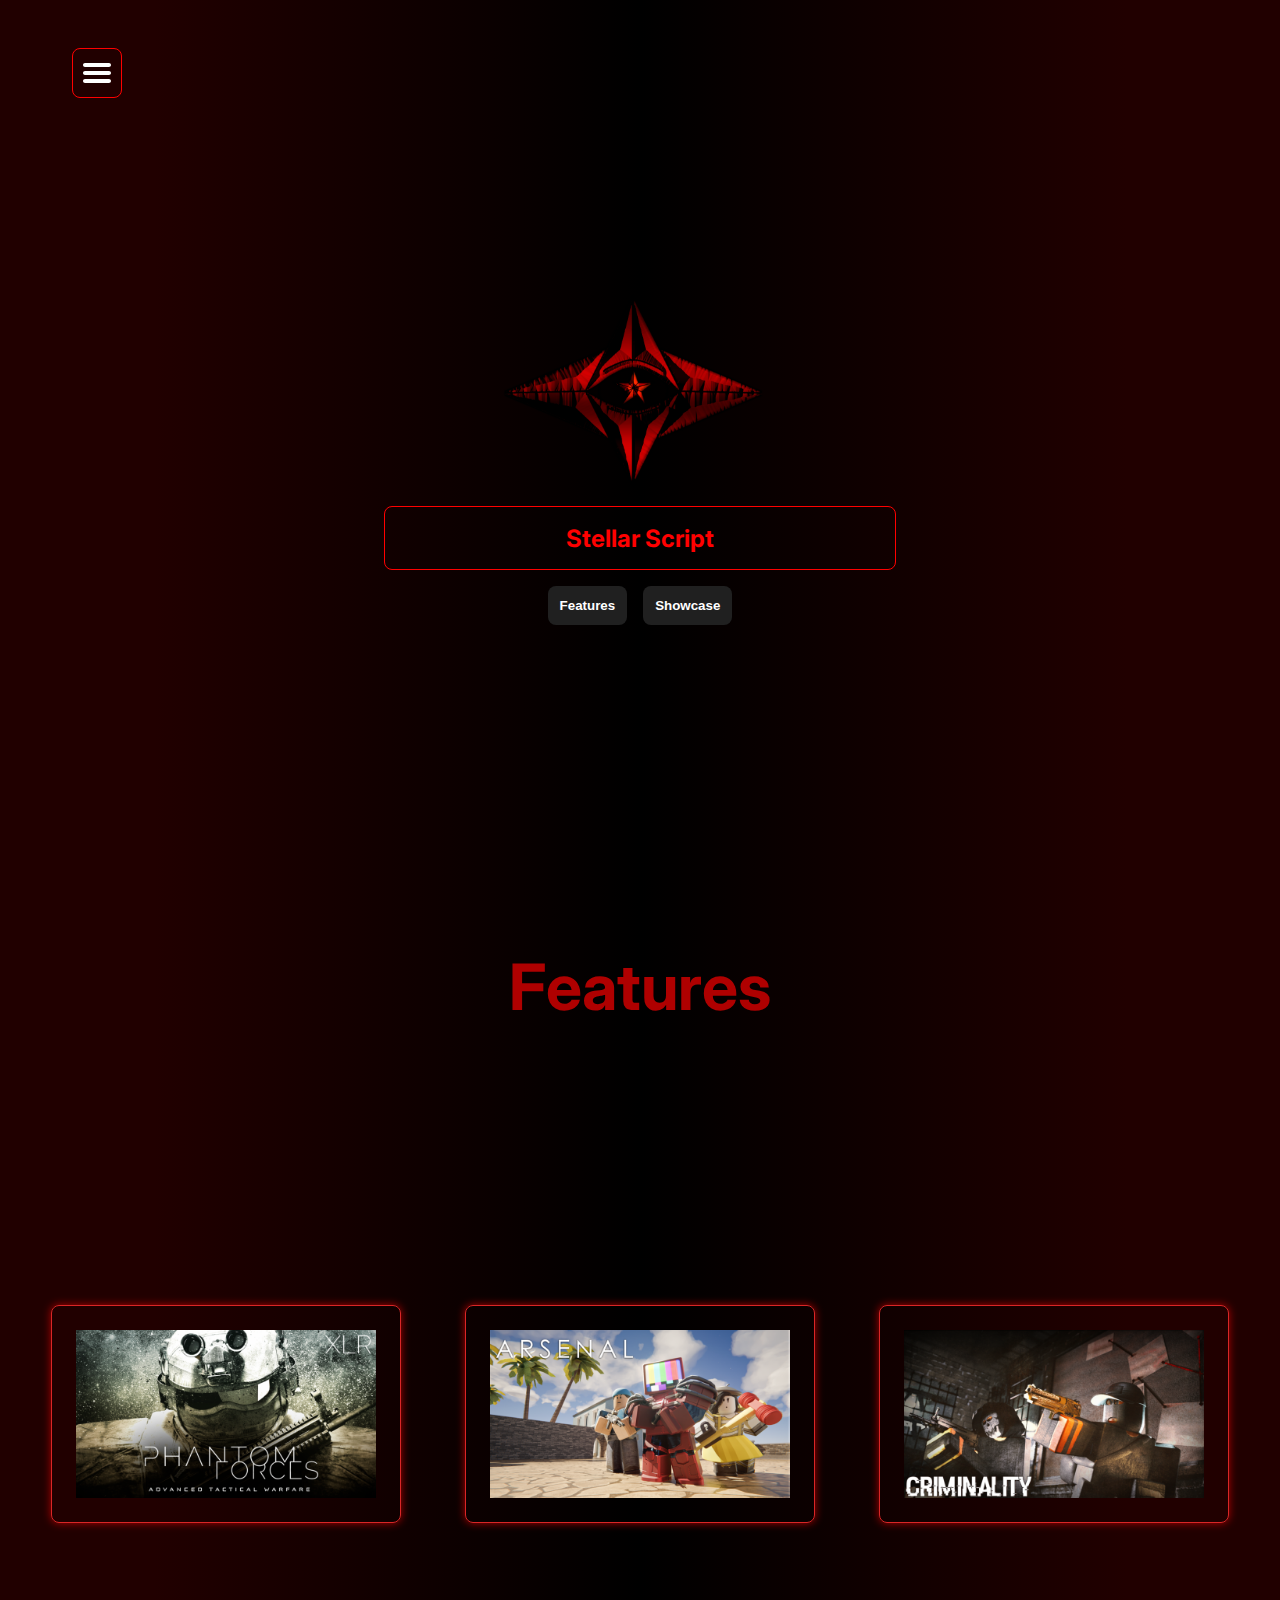
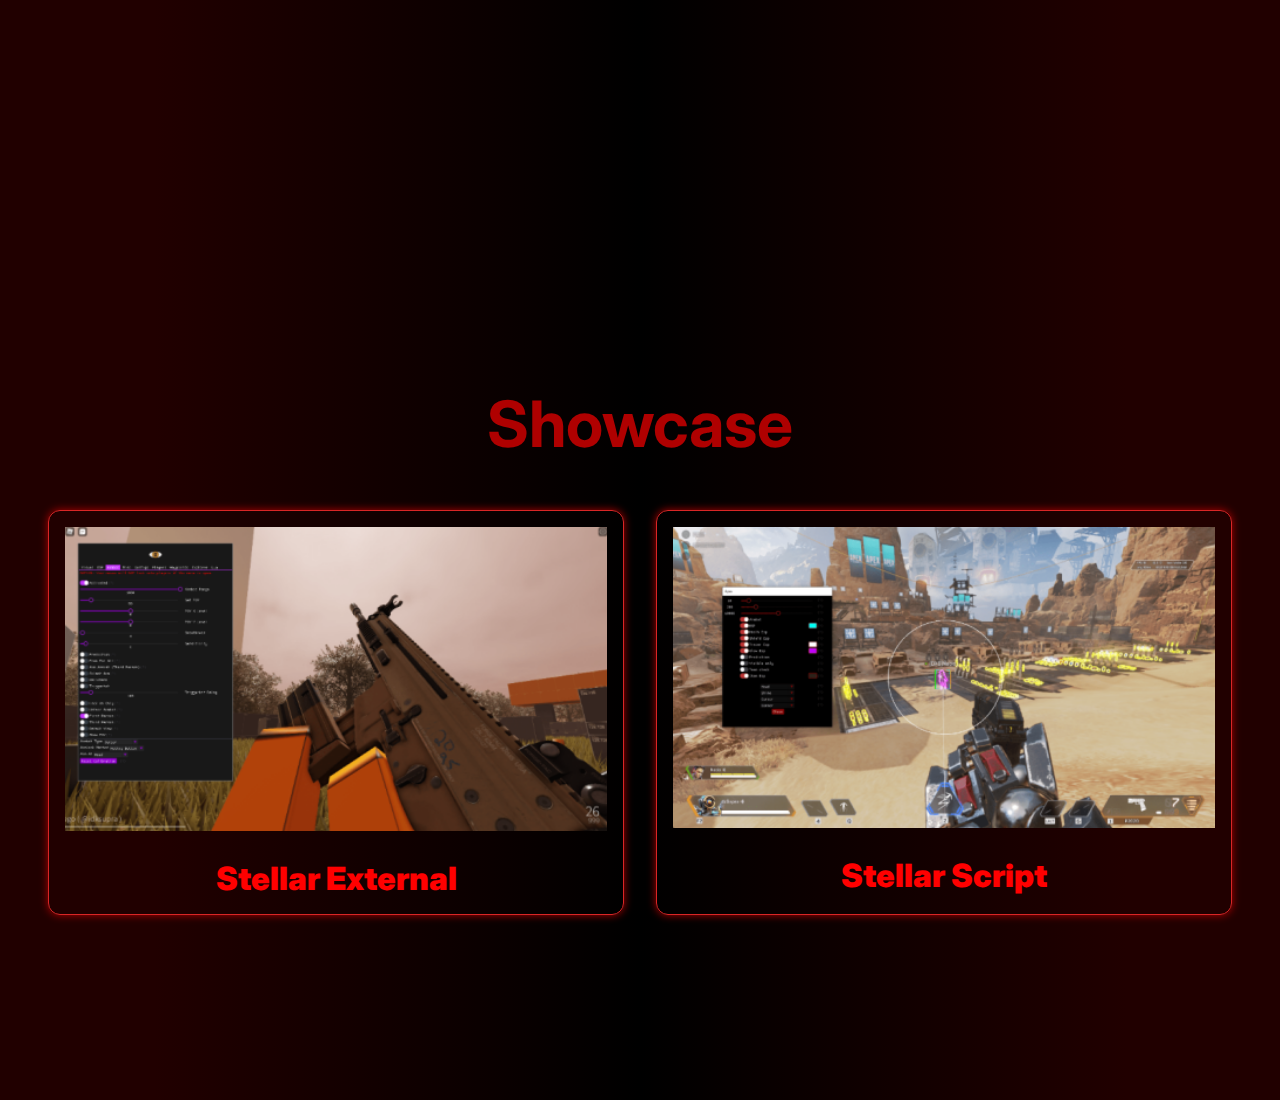
<file: index.html>
<!DOCTYPE html>
<html lang="en">
<head>
    <meta charset="UTF-8">
    <meta http-equiv="X-UA-Compatible" content="IE=edge">
    <meta name="viewport" content="width=device-width, initial-scale=1.0">
    <link rel="preconnect" href="https://fonts.googleapis.com">
    <link rel="preconnect" href="https://fonts.gstatic.com" crossorigin>
    <link href="https://fonts.googleapis.com/css2?family=Inter:wght@500;900&family=Oleo+Script:wght@700&display=swap" rel="stylesheet">
    <link rel="stylesheet" href="./styles/homepage.css">
    <link rel="stylesheet" href="./styles/intro.css">
    <link rel="stylesheet" href="./styles/features.css">
    <link rel="stylesheet" href="./styles/showcase.css">
    <title>Stellar</title>
</head>
<body>
    <div id="intro">
        <nav class="navbar">
            <button class='hamburger-button'>
                <img src="./assets/Hamburger_icon.svg" alt="Hamburger Icon">
            </button>
            <button class='main-button'>Home</button>
            <button class='main-button'>FAQ</button>
            <button class='main-button'>Discord</button>
            <button class ='main-button'>Credits</button>
        </nav>
        <div class="page-center">
            <img src="./assets/stellar-logo-2.png" alt="Stellar Logo" class="product-logo">
            <div class="product-name">Stellar Script</div>
            <nav class="page-nav">
                <button><a href="#features">Features</a></button>
                <button><a href="#showcase">Showcase</a></button>
            </nav>
        </div>
    </div>
    <div id="features">
        <div class="features-header-container">
            <h2>Features</h2>
        </div>
        <div class="features-grid game-grid" id="features-grid">
            <div class="test-box">
                <img src="./assets/phantom-forces-banner.png" alt="Phantom Forces Banner">
            </div>
            <div class="test-box">
                <img src="./assets/arsenal-banner.png" alt="Arsenal Banner">
            </div>
            <div class="test-box">
                <img src="./assets/criminality.png" alt="Criminality Banner">
            </div>
        </div>
    </div>
    <div id="showcase">
        <h2>Showcase</h2>
        <div class="screenshots-grid">
            <figure class="'.stellar-external">
                <img src="./assets/stellar-external.png" alt="Stellar External">
                <figcaption>Stellar External</figcaption>
            </figure>
            <figure class=".stellar-scripts">
                <img src="./assets/stellar-script.png" alt="Stellar Script">
                <figcaption>Stellar Script</figcaption>
            </figure>
        </div>
    </div>
    <script src="./scripts/basic-ui.js"></script>
    <script src="./scripts/features-ui.js"></script>
</body>
</html>
</file>
<file: styles/homepage.css>
html{
    height: 100%;
    width: 100%;
    font-family: 'Inter', 'sans serif';
    scroll-behavior: smooth;
}

a {
    color: inherit;
    text-decoration: none;
}

body {
    /*The height of the page is defined such that it can accomodate three screens*/
    height: calc(100% * 3);
    margin: 0;
    background: linear-gradient(90deg, #210000 12%, black 50%, #210000 88%);
}

@media screen and (min-width: 860px){
    #intro, #features, #showcase{
        /*padding is defined within each section*/
        padding: 48px;
        box-sizing: border-box;
        min-height: calc(100% / 3);
    }
}

button{
    cursor: pointer;
}

@media screen and (max-width: 900px){
    #intro, #features, #showcase{
        /*padding is defined within each section*/
        padding: 24px;
        box-sizing: border-box;
        min-height: calc(100% / 3);
    }
    #intro, #features{
        margin-bottom: 24px;
    }
}

@media screen and (min-width: 800px) and (max-width: 900px){
    #intro, #features{
        margin-bottom: 96px;
    }
}
</file>
<file: styles/intro.css>
#intro{
    display: grid;
    grid-template-rows: auto 1fr;
    align-items: center;
}

.navbar{
    position: relative;
}

.navbar button, .page-nav button{
    appearance: none;
    border: none;
    color: white;
    border-radius: 8px;
    padding: 12px;
    font-weight: bold;
}

.navbar > button{
    background: none;
    width: 96px;
    border: solid thin red;
}

.navbar .hamburger-button{
    width: 42px;
    height: 42px;
    position: absolute;
    left: 24px;
    z-index: 1;

    display: flex;
    justify-content: center;
    align-items: center;
    background-color: hsla(0deg, 0%, 0%, 0%);

    border: solid thin red;
    padding: 24px;
}

.main-button{
    position: absolute;
    left: 0;
    top: 0;
    opacity: 0;
    z-index: 0;
    transition: transform 0.25s, opacity 0.25s;
}

.page-nav > button {
    background-color: rgb(32, 32, 32);
}

.page-center{
    display: flex;
    flex-flow: column nowrap;
    align-items: center;
}


@media screen and (min-width:860px) {
    .page-center > .product-logo{
        width: 384px;
        height: auto;
    }
    
    .page-center > .product-name{
        box-sizing: border-box;
        color: red;
        border: thin solid red;
        border-radius: 8px;
    
        width: 512px;
        height: 64px;
        line-height: 64px;
        text-align: center;
    
        font-size: 24px;
        font-weight: bold;
        cursor: default;
    }    
}


.page-nav{
    display: flex;
    flex-flow: row nowrap;
    margin-top: 16px;
    gap: 16px;
}

/*Translation of menu buttons on PC screens*/
@media screen and (min-width: 860px){
    .main-button.show-button:nth-child(2){
        transform: translateY(85px);
    }
    .main-button.show-button:nth-child(3){
        transform: translateY(158px);
    }
    .main-button.show-button:nth-child(4){
        transform: translateY(225px);
    }
    .main-button.show-button:nth-child(5){
        transform: translateY(292px);
    }
}

/*Mobile screens*/
@media screen and (max-width: 860px){
    /*Adjustment of main elements*/
    .page-center > .product-logo{
        width: 256px;
        height: auto;
    }
    .page-center > .product-name{
        box-sizing: border-box;
        color: red;
        border: thin solid red;
        border-radius: 8px;
    
        width: 300px;
        height: 36px;
        text-align: center;
    
        font-size: 24px;
        font-weight: bold;
        cursor: default;
    }
    .navbar > .hamburger-button{
        left: 0;
    }
    /*The navbar requires resizing on mobile*/
    .navbar button{
        font-size: 12px;
        width: 64px;
        padding: 6px;
        border-radius: 4px;
        background: none;
        border: solid thin red;
    }

    .navbar .hamburger-button{
        width: 24px;
        height: 24px;
        padding: 16px;
    }

    .navbar .hamburger-button > img{
        width: 24px;
        height: 24px;
    }

    /*When the navbar is clicked*/
    .main-button.show-button:nth-child(2){
        transform: translateY(58px)
    }
    .main-button.show-button:nth-child(3){
        transform: translateY(100px)
    }
    .main-button.show-button:nth-child(4){
        transform: translateY(142px)
    }
    .main-button.show-button:nth-child(5){
        transform: translateY(184px)
    }
}
</file>
<file: styles/features.css>
#features{
    color: white;
    font-family: 'Inter', 'sans serif';
    font-size: 16px;
    display: grid;
    grid-template-rows: auto 1fr;
    align-content: center;
    justify-content: center;
}



@media screen and (min-width: 860px){
    .features-grid{
        display: flex;
        flex-flow: row wrap;
        gap: 48px;
        justify-content: center;
        align-content: center;
        width: 1252px;
    }

    .features-grid .feature-text-container{
        width: 600px;
    }

    /*Styles for when the feature grid is showing games*/
    .features-grid.game-grid{
        display: flex;
        flex-flow: row nowrap;
        gap: 64px;
        justify-content: center;
        align-items: center;
        align-content: center;
    }
}

.features-grid h3{
    text-align: center;
    margin-top: 0;
}

.features-grid > div{
    padding: 24px;
    border: solid thin hsl(0, 70%, 50%);
    border-radius: 8px;
    box-sizing: border-box;
    box-shadow: 0 0 8px #af0000;
}

@media screen and (max-width: 768px){
    .features-grid{
        display: flex;
        flex-flow: column nowrap;
        gap: 24px;
        justify-content: center;
        align-items: stretch;
    }

}
/*Tablet view of the features section*/
@media screen and (min-width: 800px) and (max-width: 900px){
    .features-grid{
        display:flex;
        flex-flow: column nowrap;
        gap: 24px;
        justify-content: center;
        align-items: center;
    }
    
    .features-grid > div{
        width: 640px;
    }
}

#features .test-box{
    width: 300px;
    height: auto;
    justify-self: center;
    cursor: default;
    box-sizing: content-box;
}

#features .test-box > img{
    display: block;
    width: 300px;
    height: auto;
    cursor: pointer;
}

.features-header-container{
    height: 128px;
    display: flex;
    align-items: start;
    position: relative;
}


.features-header-container h2 {
    font-size: 64px;
    color: #af0000;
    text-align: center;
    margin: 0 auto;
}

.features-header-container .back-button{
    appearance: none;
    outline: none;
    background: none;
    border: none;
    padding: 0px;
    width: 52px;
    position: absolute;
    top: 7%;
}

.features-header-container .back-button > img{
    display: block;
    height: 52px;
}
</file>
<file: styles/showcase.css>
#showcase{
    display: grid;
    grid-template-rows: auto auto;
    align-content: center;
    gap: 48px;
}

#showcase > h2{
    color: #af0000;
    font-size: 64px;
    margin: 0;
    text-align: center;
}

@media screen and (min-width: 860px){
    .screenshots-grid{
        display: grid;
        grid-template-columns: repeat(2, minmax(384px, 640px));
        gap: 32px;
        justify-content: center;
    }
}


.screenshots-grid > figure{
    border: thin solid hsl(0, 70%, 50%);
    padding: 16px;
    border-radius: 12px;
    margin: 0;
    height: auto;
    box-shadow: 0 0 8px #af0000;
}

.screenshots-grid > figure > img{
    width: 100%;
    height: auto;
}

.screenshots-grid figcaption{
    color: red;
    margin-top: 24px;
    font-size: 32px;
    font-weight: 900;
    text-align: center;
}

@media screen and (max-width: 860px){
    .screenshots-grid{
        display: flex;
        flex-flow: column nowrap;
        gap: 64px;
        justify-content: center;
        align-items: center;
        align-content: center;
    }

    .screenshots-grid > figure{
       width: 90%;
       height: auto;
       padding: 8px;
    }
}
</file>
